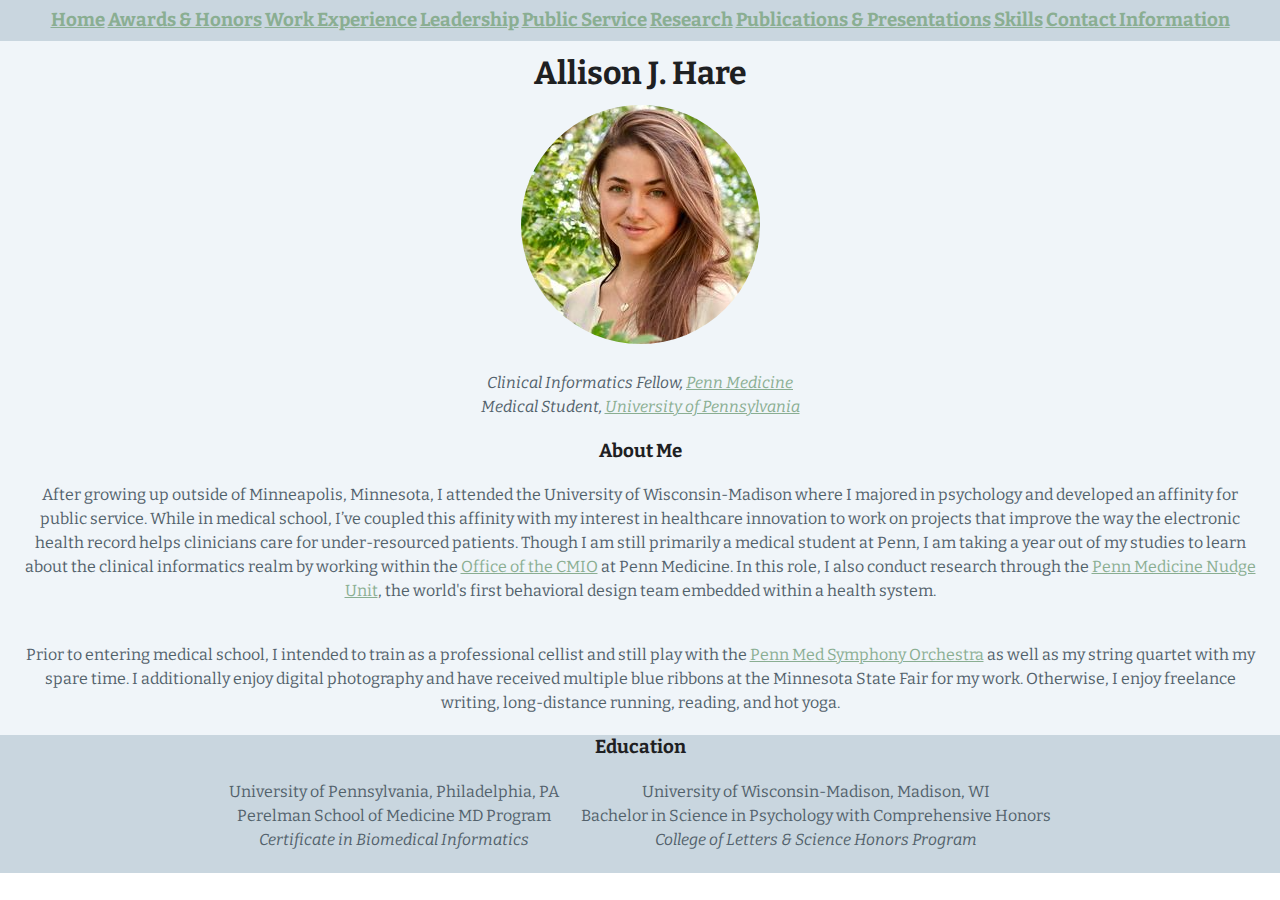
<file: index.html>
<!DOCTYPE html>
<html lang="en" dir="ltr">

<head>
  <meta charset="utf-8">
  <title>Allison's Personal Site</title>
  <link rel="stylesheet" href="css/styles.css">
  <link rel="preconnect" href="https://fonts.gstatic.com">
  <link href="https://fonts.googleapis.com/css2?family=Bitter:wght@300&display=swap" rel="stylesheet">
</head>

<body>
  <ul id="menu">
    <li>
      <h3><a href="index.html">Home</a></h3>
    </li>
    <li>
      <h3><a href="awards.html">Awards & Honors</a></h3>
    </li>
    <li>
      <h3><a href="work.html">Work Experience</a></h3>
    </li>
    <li>
      <h3><a href="leadership.html">Leadership</a></h3>
    </li>
    <li>
      <h3><a href="publicservice.html">Public Service</a></h3>
    </li>
    <li>
      <h3><a href="research.html">Research</a></h3>
    </li>
    <li>
      <h3><a href="publications.html">Publications & Presentations</a></h3>
    </li>
    <li>
      <h3><a href="skills.html">Skills</a></h3>
    </li>
    <li>
      <h3><a  href="contact.html">Contact Information</a></h3>
    </li>
  </ul>
  <div class="top">
    <h1>Allison J. Hare</h1>
    <img src="allison.png" alt="allison profile picture">
    <p><em>Clinical Informatics Fellow, <a href="https://pennmedicine.org">Penn Medicine</a><br>
        Medical Student, <a href="https://www.med.upenn.edu">University of Pennsylvania</a></em></p>
    <h3>About Me</h3>
    <p>After growing up outside of Minneapolis, Minnesota, I attended the University of Wisconsin-Madison where I majored in psychology and developed an affinity for public service. While in medical school, I’ve coupled this affinity with my
      interest in healthcare innovation to work on projects that improve the way the electronic health record helps clinicians care for under-resourced patients. Though I am still primarily a medical student at Penn, I am taking a year out of
      my studies to
      learn about the clinical informatics realm by working within the <a href="https://www.pennmedicine.org/clinical-informatics">Office of the CMIO</a> at Penn Medicine. In this role, I also conduct research through the
      <a href="https://www.nudgeunit.upenn.edu">Penn Medicine Nudge Unit</a>, the world's first behavioral design team embedded within a health system.
    </p>
    <p>Prior to entering medical school, I intended to train as a professional cellist and still play with the <a href="https://pennmedsymphony.com">Penn Med Symphony Orchestra</a> as well as my string quartet with my spare time. I additionally
      enjoy digital photography and have received multiple blue ribbons at the Minnesota State Fair for my work. Otherwise, I enjoy freelance writing, long-distance running, reading, and hot yoga.</p>
  </div>
  <div class="middle">
    <h3>Education</h3>
    <table cellspacing="20">
      <tr>
        <td>University of Pennsylvania, Philadelphia, PA <br>Perelman School of Medicine MD Program <br><em>Certificate in Biomedical Informatics</em></td>
        <td>University of Wisconsin-Madison, Madison, WI <br>Bachelor in Science in Psychology with Comprehensive Honors <br> <em>College of Letters & Science Honors Program</em></td>
      </tr>
    </table>
  </div>
</body>

</html>
</file>
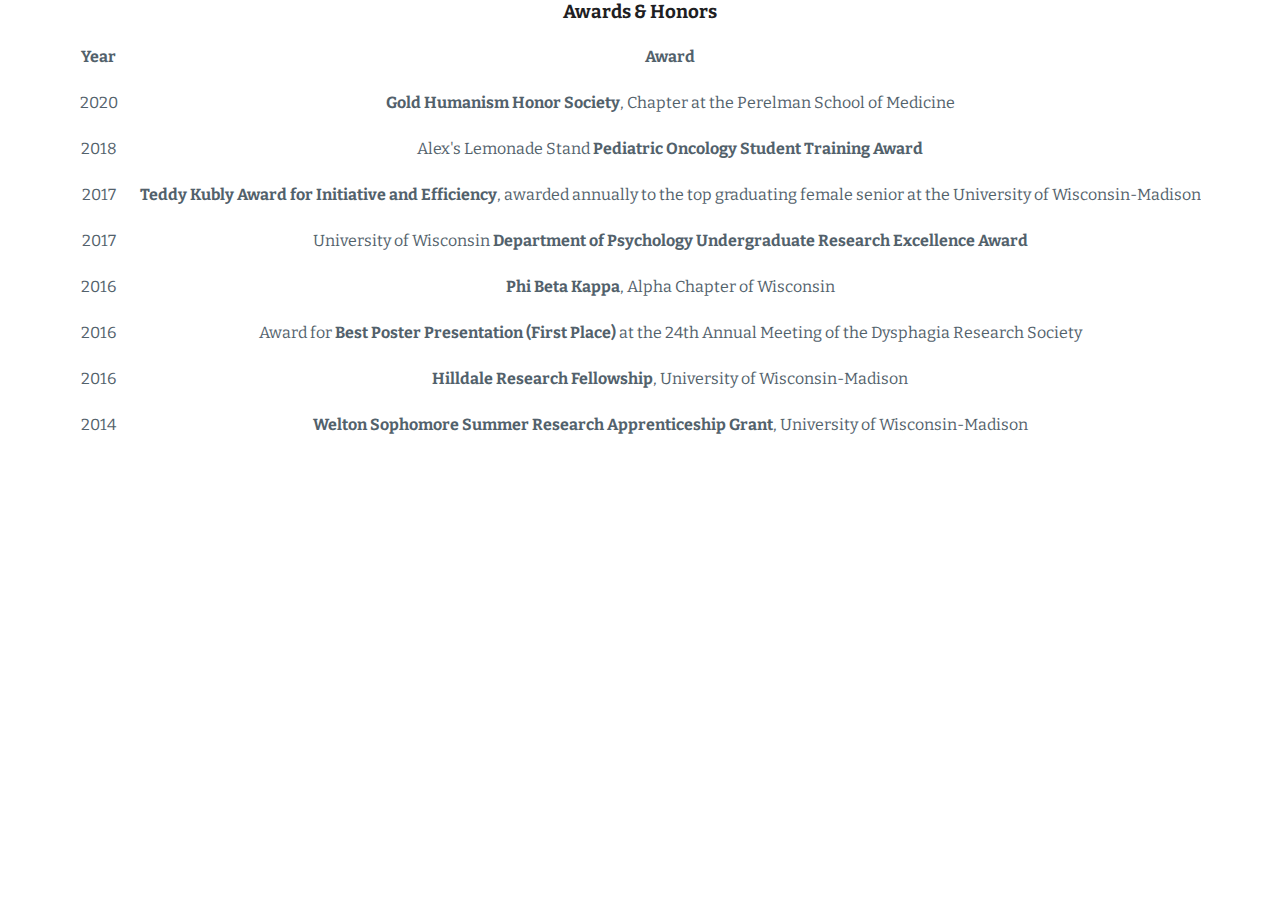
<file: awards.html>
<!DOCTYPE html>
<html lang="en" dir="ltr">

<head>
  <meta charset="utf-8">
  <title>Awards & Honors</title>
  <link rel="stylesheet" href="css/styles.css">
  <link href="https://fonts.googleapis.com/css2?family=Bitter:wght@300&display=swap" rel="stylesheet">
</head>

<body>
  <h3>Awards & Honors</h3>
  <table cellspacing="20">
    <thead>
      <tr>
        <th>Year</th>
        <th>Award</th>
      </tr>
    </thead>
    <tbody>
      <tr>
        <td>2020</td>
        <td><strong>Gold Humanism Honor Society</strong>, Chapter at the Perelman School of Medicine</td>
      </tr>
      <tr>
        <td>2018</td>
        <td>Alex's Lemonade Stand <strong>Pediatric Oncology Student Training Award</strong></td>
      </tr>
      <tr>
        <td>2017</td>
        <td><strong>Teddy Kubly Award for Initiative and Efficiency</strong>, awarded annually to the top graduating female senior
          at the University of Wisconsin-Madison</td>
      </tr>
      <tr>
        <td>2017</td>
        <td>University of Wisconsin <strong>Department of Psychology Undergraduate Research Excellence Award</strong></td>
      </tr>
      <tr>
        <td>2016</td>
        <td><strong>Phi Beta Kappa</strong>, Alpha Chapter of Wisconsin</td>
      </tr>
      <tr>
        <td>2016</td>
        <td>Award for <strong>Best Poster Presentation (First Place)</strong> at the 24th Annual Meeting of the Dysphagia Research Society</td>
      </tr>
      <tr>
        <td>2016</td>
        <td><strong>Hilldale Research Fellowship</strong>, University of Wisconsin-Madison</td>
      </tr>
      <tr>
        <td>2014</td>
        <td><strong>Welton Sophomore Summer Research Apprenticeship Grant</strong>, University of Wisconsin-Madison</td>
      </tr>
    </tbody>
  </table>
</body>

</html>
</file>
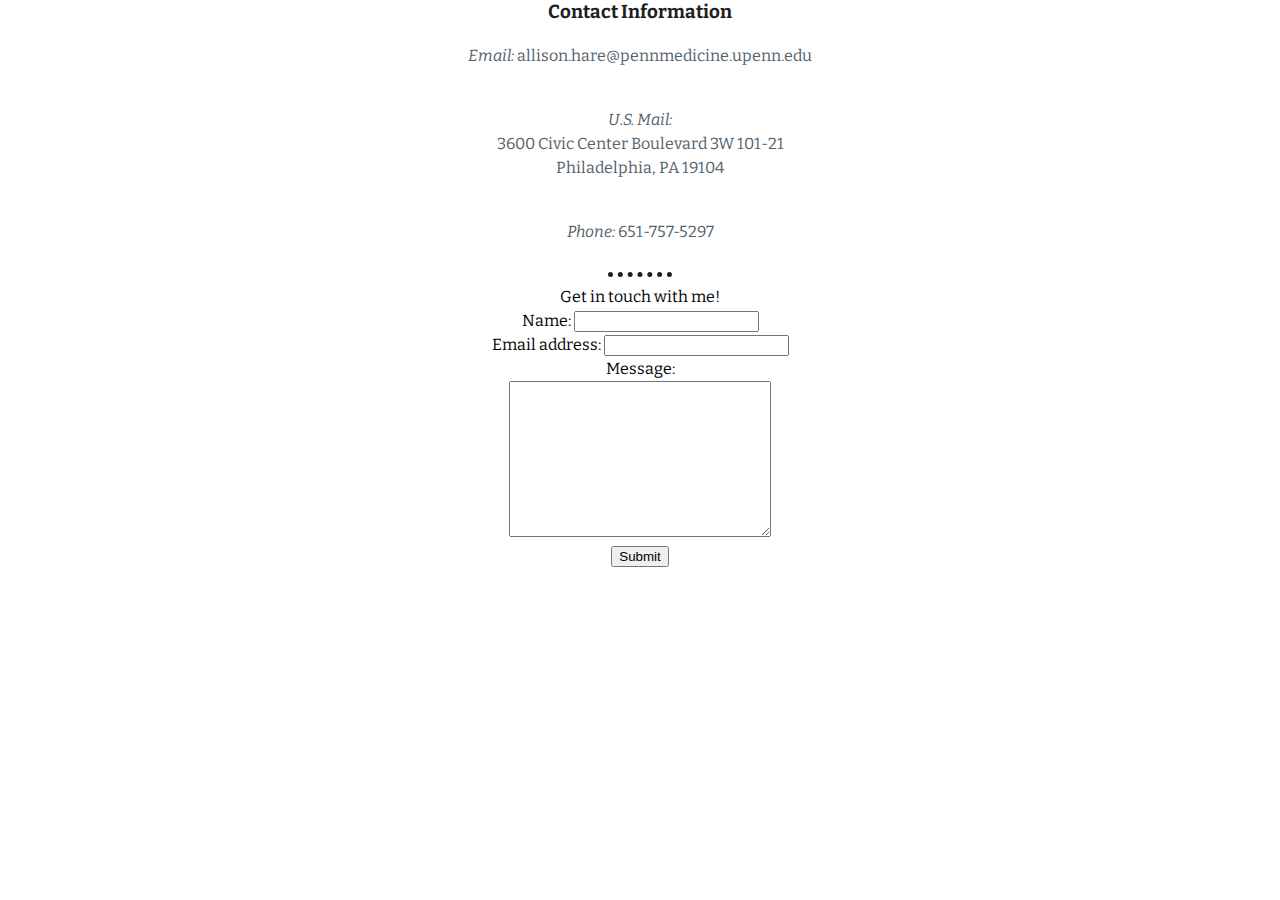
<file: contact.html>
<!DOCTYPE html>
<html lang="en" dir="ltr">

<head>
  <meta charset="utf-8">
  <title>Contact Me</title>
  <link rel="stylesheet" href="css/styles.css">
  <link href="https://fonts.googleapis.com/css2?family=Bitter:wght@300&display=swap" rel="stylesheet">
</head>

<body>
  <h3>Contact Information</h3>
  <p><em>Email:</em> allison.hare@pennmedicine.upenn.edu</p>
  <p><em>U.S. Mail:</em><br>3600 Civic Center Boulevard 3W 101-21<br>Philadelphia, PA 19104</p>
  <p><em>Phone:</em> 651-757-5297</p>
  <hr>
  Get in touch with me!
  <form action="mailto:allison.hare@gmail.com" method="post" enctype="text/plain">
    <label>Name:</label>
    <input type="text" name="yourName" value=""><br>
    <label>Email address:</label>
    <input type="email" name="yourEmail" value=""><br>
    <label>Message:</label><br>
    <textarea name="yourMessage" id="" cols="30" rows="10"></textarea><br>
    <input type="submit" name="" value="Submit">
  </form>
</body>

</html>
</file>
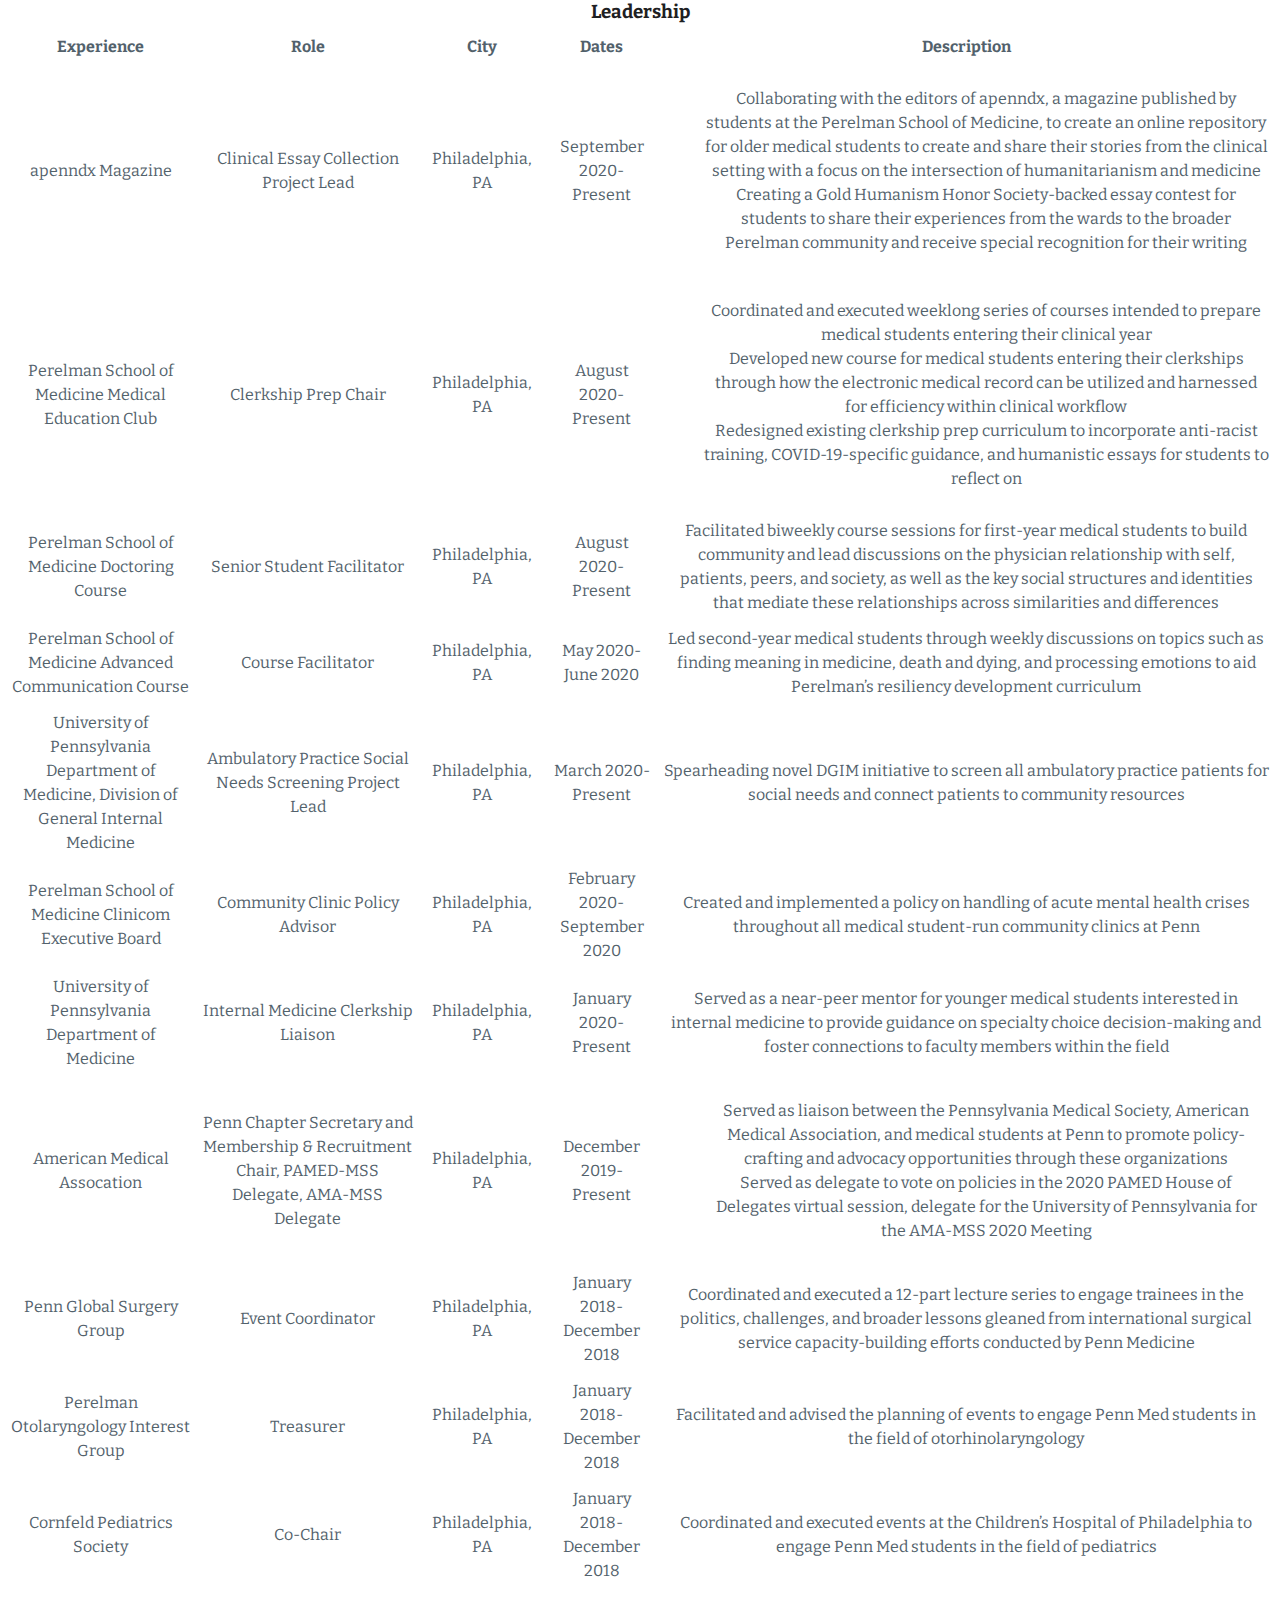
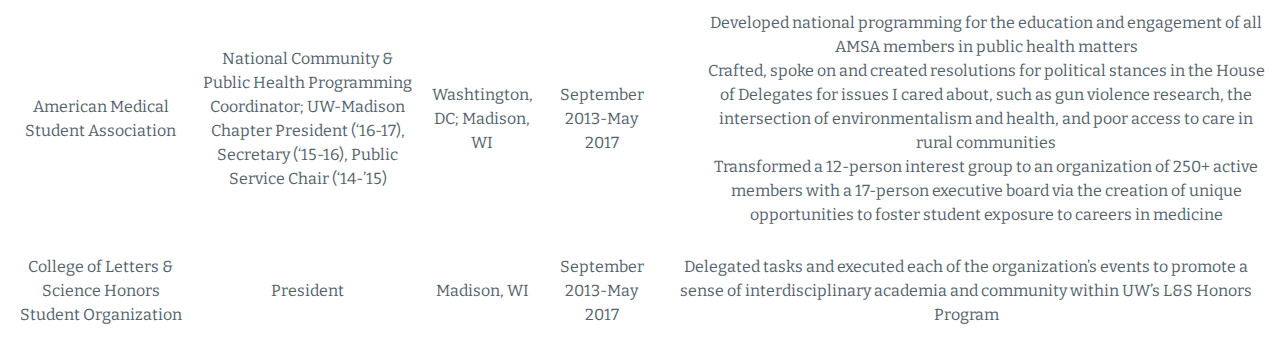
<file: leadership.html>
<!DOCTYPE html>
<html lang="en" dir="ltr">

<head>
  <meta charset="utf-8">
  <title>Leadership</title>
  <link rel="stylesheet" href="css/styles.css">
  <link href="https://fonts.googleapis.com/css2?family=Bitter:wght@300&display=swap" rel="stylesheet">
</head>

<body>
  <h3>Leadership</h3>
  <table cellspacing="10">
    <thead>
      <th>Experience</th>
      <th>Role</th>
      <th>City</th>
      <th>Dates</th>
      <th>Description</th>
    </thead>
    <tbody>
      <tr>
        <td>apenndx Magazine</td>
        <td>Clinical Essay Collection Project Lead</td>
        <td>Philadelphia, PA</td>
        <td>September 2020-Present</td>
        <td>
          <ul>
            <li>Collaborating with the editors of apenndx, a magazine published by students at the Perelman School of Medicine, to create an online repository for older medical students to create and share their stories from the clinical setting with
              a focus on the intersection of humanitarianism and medicine</li>
            <li>Creating a Gold Humanism Honor Society-backed essay contest for students to share their experiences from the wards to the broader Perelman community and receive special recognition for their writing</li>
          </ul>
        </td>
      </tr>
      <tr>
        <td>Perelman School of Medicine Medical Education Club</td>
        <td>Clerkship Prep Chair</td>
        <td>Philadelphia, PA</td>
        <td>August 2020-Present</td>
        <td>
          <ul>
            <li>Coordinated and executed weeklong series of courses intended to prepare medical students entering their clinical year</li>
            <li>Developed new course for medical students entering their clerkships through how the electronic medical record can be utilized and harnessed for efficiency within clinical workflow</li>
            <li>Redesigned existing clerkship prep curriculum to incorporate anti-racist training, COVID-19-specific guidance, and humanistic essays for students to reflect on</li>
          </ul>
        </td>
      </tr>
      <tr>
        <td>Perelman School of Medicine Doctoring Course</td>
        <td>Senior Student Facilitator</td>
        <td>Philadelphia, PA</td>
        <td>August 2020-Present</td>
        <td>Facilitated biweekly course sessions for first-year medical students to build community and lead discussions on the physician relationship with self, patients, peers, and society, as well as the key social structures and identities that
          mediate these relationships across similarities and differences</td>
      </tr>
      <tr>
        <td>Perelman School of Medicine Advanced Communication Course</td>
        <td>Course Facilitator</td>
        <td>Philadelphia, PA</td>
        <td>May 2020-June 2020</td>
        <td>Led second-year medical students through weekly discussions on topics such as finding meaning in medicine, death and dying, and processing emotions to aid Perelman’s resiliency development curriculum</td>
      </tr>
      <tr>
        <td>University of Pennsylvania Department of Medicine, Division of General Internal Medicine</td>
        <td>Ambulatory Practice Social Needs Screening Project Lead</td>
        <td>Philadelphia, PA</td>
        <td>March 2020-Present</td>
        <td>Spearheading novel DGIM initiative to screen all ambulatory practice patients for social needs and connect patients to community resources</td>
      </tr>
      <tr>
        <td>Perelman School of Medicine Clinicom Executive Board</td>
        <td>Community Clinic Policy Advisor</td>
        <td>Philadelphia, PA</td>
        <td>February 2020-September 2020</td>
        <td>Created and implemented a policy on handling of acute mental health crises throughout all medical student-run community clinics at Penn</td>
      </tr>
      <tr>
        <td>University of Pennsylvania Department of Medicine</td>
        <td>Internal Medicine Clerkship Liaison</td>
        <td>Philadelphia, PA</td>
        <td>January 2020-Present</td>
        <td>Served as a near-peer mentor for younger medical students interested in internal medicine to provide guidance on specialty choice decision-making and foster connections to faculty members within the field</td>
      </tr>
      <tr>
        <td>American Medical Assocation</td>
        <td>Penn Chapter Secretary and Membership & Recruitment Chair, PAMED-MSS Delegate, AMA-MSS Delegate</td>
        <td>Philadelphia, PA</td>
        <td>December 2019-Present</td>
        <td>
          <ul>
            <li>Served as liaison between the Pennsylvania Medical Society, American Medical Association, and medical students at Penn to promote policy-crafting and advocacy opportunities through these organizations</li>
            <li>Served as delegate to vote on policies in the 2020 PAMED House of Delegates virtual session, delegate for the University of Pennsylvania for the AMA-MSS 2020 Meeting</li>
          </ul>
        </td>
      </tr>
      <tr>
        <td>Penn Global Surgery Group</td>
        <td>Event Coordinator</td>
        <td>Philadelphia, PA</td>
        <td>January 2018-December 2018</td>
        <td>Coordinated and executed a 12-part lecture series to engage trainees in the politics, challenges, and broader lessons gleaned from international surgical service capacity-building efforts conducted by Penn Medicine</td>
      </tr>
      <tr>
        <td>Perelman Otolaryngology Interest Group</td>
        <td>Treasurer</td>
        <td>Philadelphia, PA</td>
        <td>January 2018-December 2018</td>
        <td>Facilitated and advised the planning of events to engage Penn Med students in the field of otorhinolaryngology</td>
      </tr>
      <tr>
        <td>Cornfeld Pediatrics Society</td>
        <td>Co-Chair</td>
        <td>Philadelphia, PA</td>
        <td>January 2018-December 2018</td>
        <td>Coordinated and executed events at the Children’s Hospital of Philadelphia to engage Penn Med students in the field of pediatrics </td>
      </tr>
      <tr>
        <td>American Medical Student Association</td>
        <td>National Community & Public Health Programming Coordinator; UW-Madison Chapter President (‘16-17), Secretary (‘15-16), Public Service Chair (‘14-’15)</td>
        <td>Washtington, DC; Madison, WI</td>
        <td>September 2013-May 2017</td>
        <td>
          <ul>
            <li>Developed national programming for the education and engagement of all AMSA members in public health matters</li>
            <li>Crafted, spoke on and created resolutions for political stances in the House of Delegates for issues I cared about, such as gun violence research, the intersection of environmentalism and health, and poor access to care in rural
              communities</li>
            <li>Transformed a 12-person interest group to an organization of 250+ active members with a 17-person executive board via the creation of unique opportunities to foster student exposure to careers in medicine</li>
          </ul>
        </td>
      </tr>
      <tr>
        <td>College of Letters & Science Honors Student Organization</td>
        <td>President</td>
        <td>Madison, WI</td>
        <td>September 2013-May 2017</td>
        <td>Delegated tasks and executed each of the organization’s events to promote a sense of interdisciplinary academia and community within UW’s L&S Honors Program</td>
      </tr>
    </tbody>
  </table>
</body>

</html>
</file>
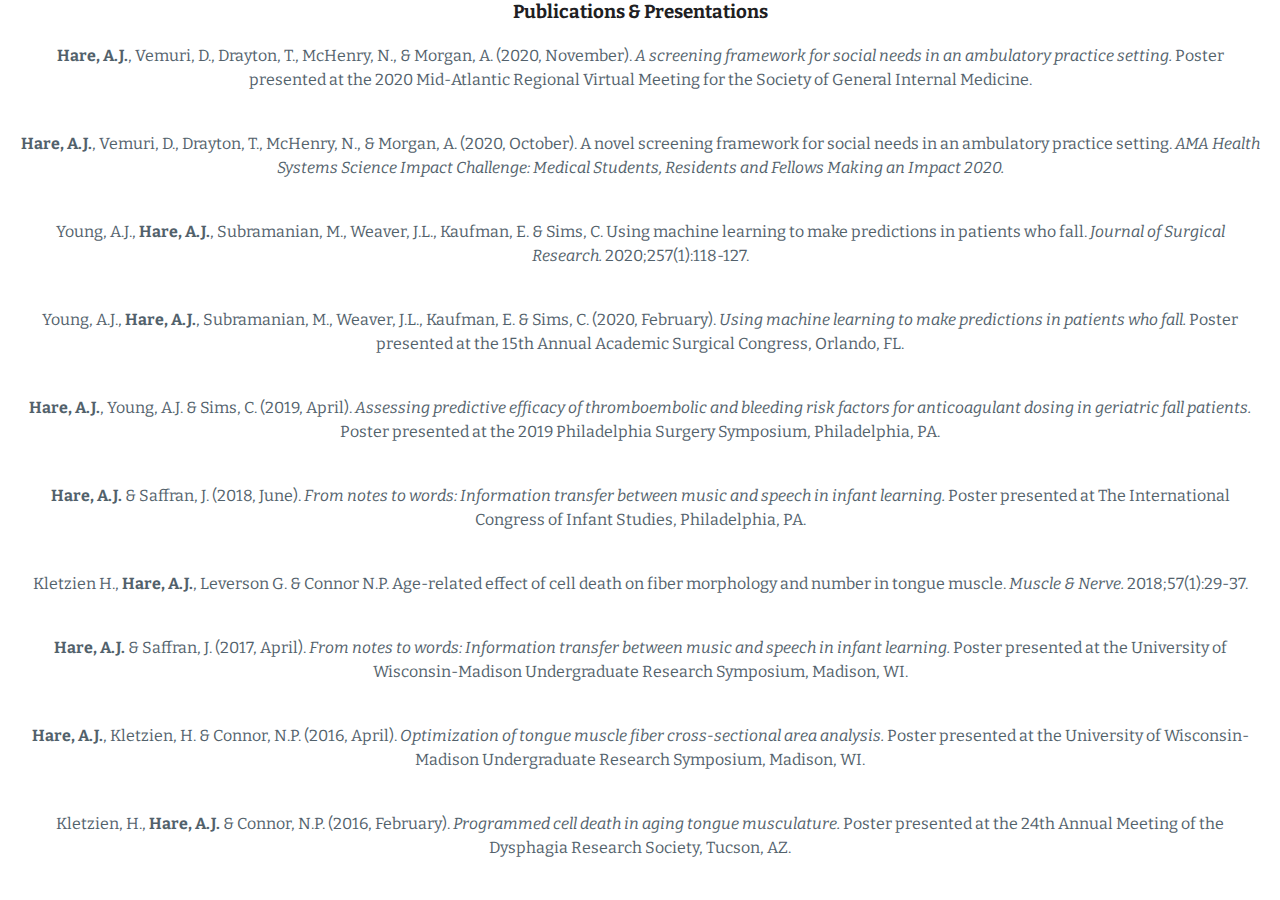
<file: publications.html>
<!DOCTYPE html>
<html lang="en" dir="ltr">

<head>
  <meta charset="utf-8">
  <title>Publications & Presentations</title>
  <link rel="stylesheet" href="css/styles.css">
  <link href="https://fonts.googleapis.com/css2?family=Bitter:wght@300&display=swap" rel="stylesheet">
</head>

<body>
  <h3>Publications & Presentations</h3>
  <p><strong>Hare, A.J.</strong>, Vemuri, D., Drayton, T., McHenry, N., & Morgan, A. (2020, November). <em>A screening framework for social
      needs in an ambulatory practice setting.</em> Poster presented at the 2020 Mid-Atlantic Regional Virtual Meeting for the Society of General Internal Medicine.
  <p>
    <strong>Hare, A.J.</strong>, Vemuri, D., Drayton, T., McHenry, N., & Morgan, A. (2020, October). A novel screening framework for
    social needs in an ambulatory practice setting. <em>AMA Health Systems Science Impact Challenge: Medical Students, Residents and Fellows Making an Impact 2020.</em>
  <p>Young, A.J., <strong>Hare, A.J.</strong>, Subramanian, M., Weaver, J.L., Kaufman, E. & Sims, C. Using machine learning to make
    predictions in patients who fall. <em>Journal of Surgical Research.</em> 2020;257(1):118-127.
  <p>Young, A.J., <strong>Hare, A.J.</strong>, Subramanian, M., Weaver, J.L., Kaufman, E. & Sims, C. (2020, February). <em>Using machine
      learning to make predictions in patients who fall.</em> Poster presented at the 15th Annual Academic Surgical Congress, Orlando, FL.
  <p><strong>Hare, A.J.</strong>, Young, A.J. & Sims, C. (2019, April). <em>Assessing predictive efficacy of thromboembolic and bleeding risk factors for
      anticoagulant dosing in geriatric fall patients.</em> Poster presented at the 2019 Philadelphia Surgery Symposium, Philadelphia, PA.
  <p><strong>Hare, A.J.</strong> & Saffran, J. (2018, June). <em>From notes to words: Information transfer between music and speech in infant learning.</em>
    Poster presented at The International Congress of Infant Studies, Philadelphia, PA.
  <p>Kletzien H., <strong>Hare, A.J.</strong>, Leverson G. & Connor N.P. Age-related effect of cell death on fiber morphology and
    number in tongue muscle. <em>Muscle & Nerve.</em> 2018;57(1):29-37.
  <p><strong>Hare, A.J.</strong> & Saffran, J. (2017, April). <em>From notes to words: Information transfer between music and speech in infant learning.</em>
    Poster presented at the University of Wisconsin-Madison Undergraduate Research Symposium, Madison, WI.
  <p><strong>Hare, A.J.</strong>, Kletzien, H. & Connor, N.P. (2016, April). <em>Optimization of tongue muscle fiber cross-sectional area analysis.</em>
    Poster presented at the University of Wisconsin-Madison Undergraduate Research Symposium, Madison, WI.
  <p>Kletzien, H., <strong>Hare, A.J.</strong> & Connor, N.P. (2016, February). <em>Programmed cell death in aging tongue musculature.</em> Poster
    presented at the 24th Annual Meeting of the Dysphagia Research Society, Tucson, AZ.
  </p>
</body>

</html>
</file>
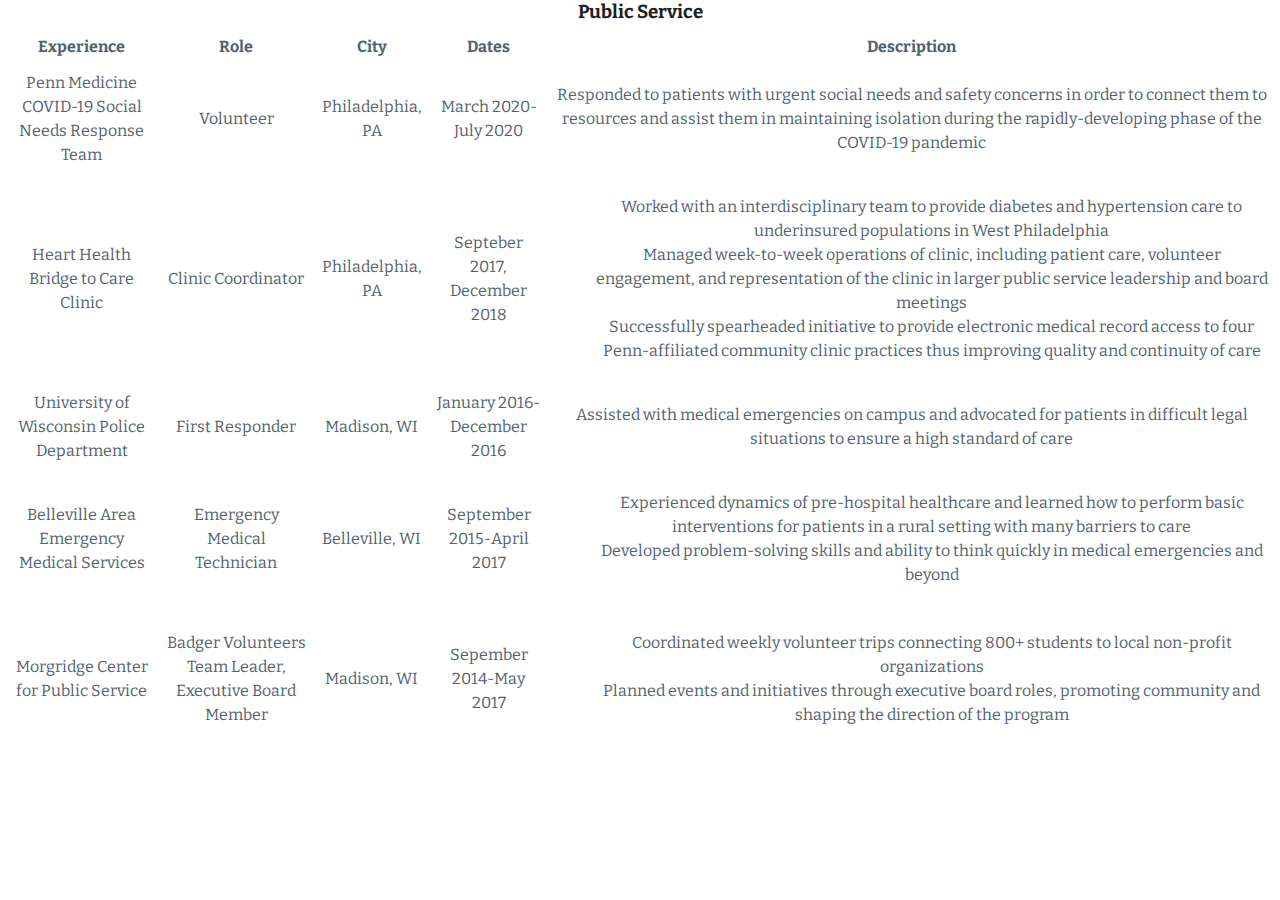
<file: publicservice.html>
<!DOCTYPE html>
<html lang="en" dir="ltr">

<head>
  <meta charset="utf-8">
  <title>Public Service</title>
  <link rel="stylesheet" href="css/styles.css">
  <link href="https://fonts.googleapis.com/css2?family=Bitter:wght@300&display=swap" rel="stylesheet">
</head>

<body>
  <h3>Public Service</h3>
  <table cellspacing="10">
    <thead>
      <th>Experience</th>
      <th>Role</th>
      <th>City</th>
      <th>Dates</th>
      <th>Description</th>
    </thead>
    <tbody>
      <tr>
        <td>Penn Medicine COVID-19 Social Needs Response Team</td>
        <td>Volunteer</td>
        <td>Philadelphia, PA</td>
        <td>March 2020-July 2020</td>
        <td>Responded to patients with urgent social needs and safety concerns in order to connect them to resources and assist them in maintaining isolation during the rapidly-developing phase of the COVID-19 pandemic</td>
      </tr>
      <tr>
        <td>Heart Health Bridge to Care Clinic</td>
        <td>Clinic Coordinator</td>
        <td>Philadelphia, PA</td>
        <td>Septeber 2017, December 2018</td>
        <td>
          <ul>
            <li>Worked with an interdisciplinary team to provide diabetes and hypertension care to underinsured populations in West Philadelphia</li>
            <li>Managed week-to-week operations of clinic, including patient care, volunteer engagement, and representation of the clinic in larger public service leadership and board meetings</li>
            <li>Successfully spearheaded initiative to provide electronic medical record access to four Penn-affiliated community clinic practices thus improving quality and continuity of care</li>
          </ul>
        </td>
      </tr>
      <tr>
        <td>University of Wisconsin Police Department</td>
        <td>First Responder</td>
        <td>Madison, WI</td>
        <td>January 2016-December 2016</td>
        <td>Assisted with medical emergencies on campus and advocated for patients in difficult legal situations to ensure a high standard of care</td>
      </tr>
      <tr>
        <td>Belleville Area Emergency Medical Services</td>
        <td>Emergency Medical Technician</td>
        <td>Belleville, WI</td>
        <td>September 2015-April 2017</td>
        <td>
          <ul>
            <li>Experienced dynamics of pre-hospital healthcare and learned how to perform basic interventions for patients in a rural setting with many barriers to care</li>
            <li>Developed problem-solving skills and ability to think quickly in medical emergencies and beyond</li>
          </ul>
        </td>
      </tr>
      <tr>
        <td>Morgridge Center for Public Service</td>
        <td>Badger Volunteers Team Leader, Executive Board Member</td>
        <td>Madison, WI</td>
        <td>Sepember 2014-May 2017</td>
        <td>
          <ul>
            <li>Coordinated weekly volunteer trips connecting 800+ students to local non-profit organizations</li>
            <li>Planned events and initiatives through executive board roles, promoting community and shaping the direction of the program</li>
          </ul>
        </td>
      </tr>
    </tbody>
</body>

</html>
</file>
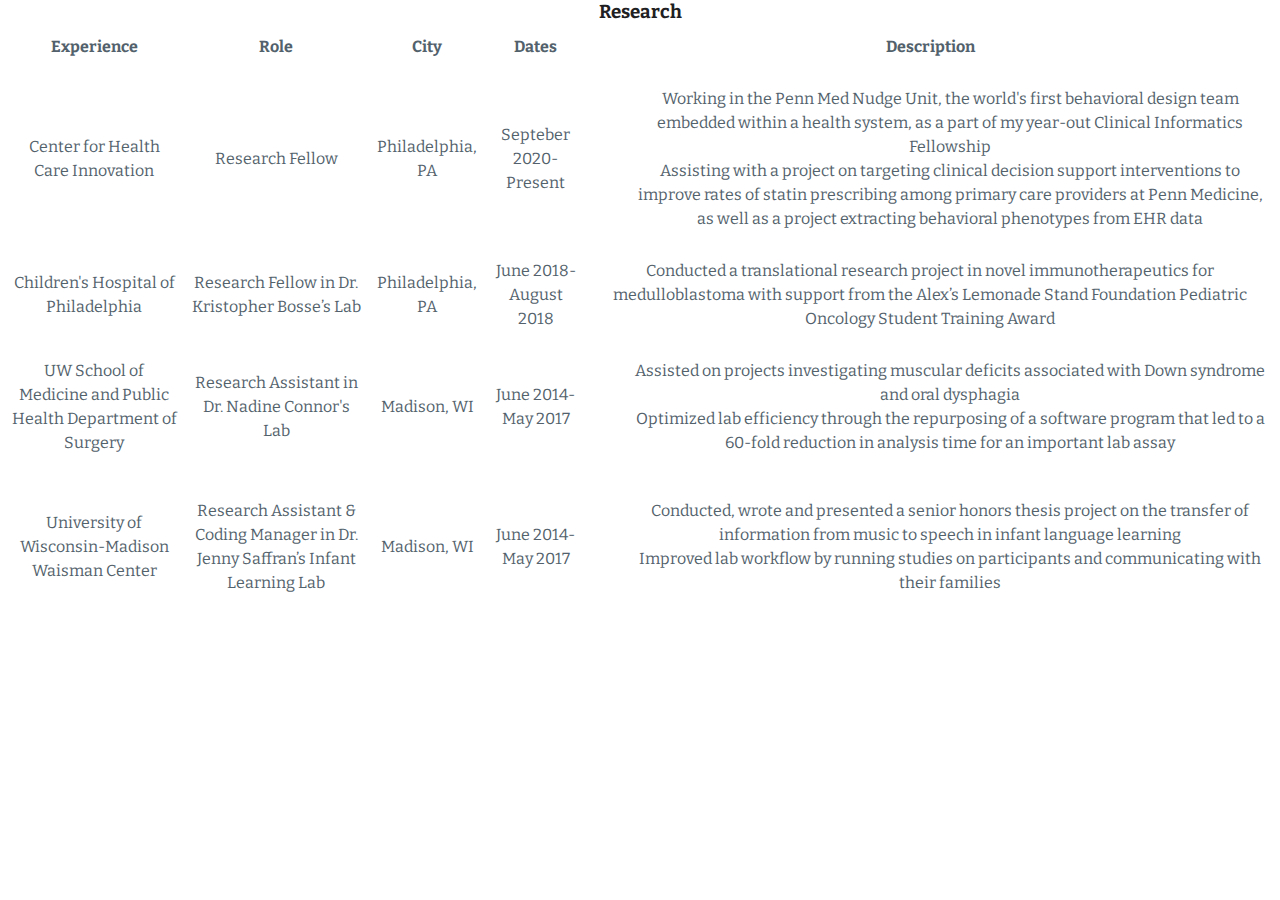
<file: research.html>
<!DOCTYPE html>
<html lang="en" dir="ltr">

<head>
  <meta charset="utf-8">
  <title>Research</title>
  <link rel="stylesheet" href="css/styles.css">
  <link href="https://fonts.googleapis.com/css2?family=Bitter:wght@300&display=swap" rel="stylesheet">
</head>

<body>
  <h3>Research</h3>
  <table cellspacing="10">
    <thead>
      <th>Experience</th>
      <th>Role</th>
      <th>City</th>
      <th>Dates</th>
      <th>Description</th>
    </thead>
    <tbody>
      <tr>
        <td>Center for Health Care Innovation</td>
        <td>Research Fellow</td>
        <td>Philadelphia, PA</td>
        <td>Septeber 2020-Present</td>
        <td>
          <ul>
            <li>Working in the Penn Med Nudge Unit, the world's first behavioral design team embedded within a health system, as a part of my year-out Clinical Informatics Fellowship</li>
            <li>Assisting with a project on targeting clinical decision support interventions to improve rates of statin prescribing among primary care providers at Penn Medicine, as well as a project extracting behavioral phenotypes from EHR data
            </li>
          </ul>
        </td>
      </tr>
      <tr>
        <td>Children's Hospital of Philadelphia</td>
        <td>Research Fellow in Dr. Kristopher Bosse’s Lab</td>
        <td>Philadelphia, PA</td>
        <td>June 2018-August 2018</td>
        <td>Conducted a translational research project in novel immunotherapeutics for medulloblastoma with support from the Alex’s Lemonade Stand Foundation Pediatric Oncology Student Training Award </td>
      </tr>
      <tr>
        <td>UW School of Medicine and Public Health Department of Surgery</td>
        <td>Research Assistant in Dr. Nadine Connor's Lab</td>
        <td>Madison, WI</td>
        <td>June 2014-May 2017</td>
        <td>
          <ul>
            <li>Assisted on projects investigating muscular deficits associated with Down syndrome and oral dysphagia</li>
            <li>Optimized lab efficiency through the repurposing of a software program that led to a 60-fold reduction in analysis time for an important lab assay</li>
          </ul>
        </td>
      </tr>
      <tr>
        <td>University of Wisconsin-Madison Waisman Center</td>
        <td>Research Assistant & Coding Manager in Dr. Jenny Saffran’s Infant Learning Lab</td>
        <td>Madison, WI</td>
        <td>June 2014-May 2017</td>
        <td>
          <ul>
            <li>Conducted, wrote and presented a senior honors thesis project on the transfer of information from music to speech in infant language learning</li>
            <li>Improved lab workflow by running studies on participants and communicating with their families</li>
          </ul>
        </td>
      </tr>
    </tbody>
</body>

</html>
</file>
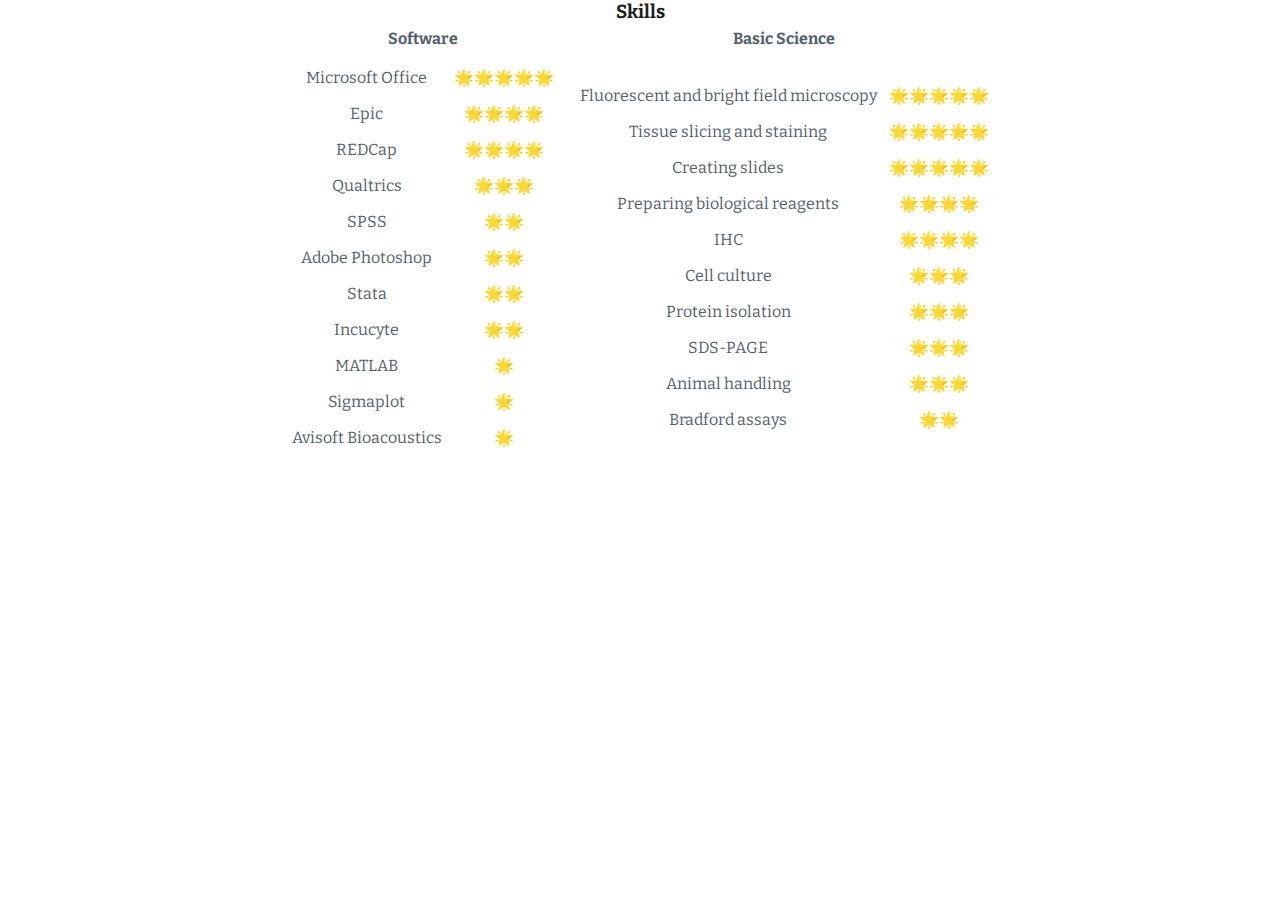
<file: skills.html>
<!DOCTYPE html>
<html lang="en" dir="ltr">

<head>
  <meta charset="utf-8">
  <title>Skills</title>
  <link rel="stylesheet" href="css/styles.css">
  <link href="https://fonts.googleapis.com/css2?family=Bitter:wght@300&display=swap" rel="stylesheet">
</head>

<body>
  <h3>Skills</h3>
  <table>
    <the>
      <tr>
        <th>Software</th>
        <th>Basic Science</th>
      </tr>
    </the>
    <td>
      <table cellspacing="10">
        <tr>
          <td>Microsoft Office</td>
          <td>🌟🌟🌟🌟🌟</td>
        </tr>
        <tr>
          <td>Epic</td>
          <td>🌟🌟🌟🌟</td>
        </tr>
        <tr>
          <td>REDCap</td>
          <td>🌟🌟🌟🌟</td>
        </tr>
        <tr>
          <td>Qualtrics</td>
          <td>🌟🌟🌟</td>
        </tr>
        <tr>
          <td>SPSS</td>
          <td>🌟🌟</td>
        </tr>
        <tr>
          <td>Adobe Photoshop</td>
          <td>🌟🌟</td>
        </tr>
        <tr>
          <td>Stata</td>
          <td>🌟🌟</td>
        </tr>
        <tr>
          <td>Incucyte</td>
          <td>🌟🌟</td>
        </tr>
        <tr>
          <td>MATLAB</td>
          <td>🌟</td>
        </tr>
        <tr>
          <td>Sigmaplot</td>
          <td>🌟</td>
        </tr>
        <tr>
          <td>Avisoft Bioacoustics</td>
          <td>🌟</td>
        </tr>
      </table>
    </td>
    <td>
      <table cellspacing="10">
        <tr>
          <td>Fluorescent and bright field microscopy</td>
          <td>🌟🌟🌟🌟🌟</td>
        </tr>
        <tr>
          <td>Tissue slicing and staining</td>
          <td>🌟🌟🌟🌟🌟</td>
        </tr>
        <tr>
          <td>Creating slides</td>
          <td>🌟🌟🌟🌟🌟</td>
        </tr>
        <tr>
          <td>Preparing biological reagents</td>
          <td>🌟🌟🌟🌟</td>
        </tr>
        <tr>
          <td>IHC</td>
          <td>🌟🌟🌟🌟</td>
        </tr>
        <tr>
          <td>Cell culture</td>
          <td>🌟🌟🌟</td>
        </tr>
        <tr>
          <td>Protein isolation</td>
          <td>🌟🌟🌟</td>
        </tr>
        <tr>
          <td>SDS-PAGE</td>
          <td>🌟🌟🌟</td>
        </tr>
        <tr>
          <td>Animal handling</td>
          <td>🌟🌟🌟</td>
        </tr>
        <tr>
          <td>Bradford assays</td>
          <td>🌟🌟</td>
        </tr>
      </table>
    </td>
  </table>
</body>

</html>
</file>
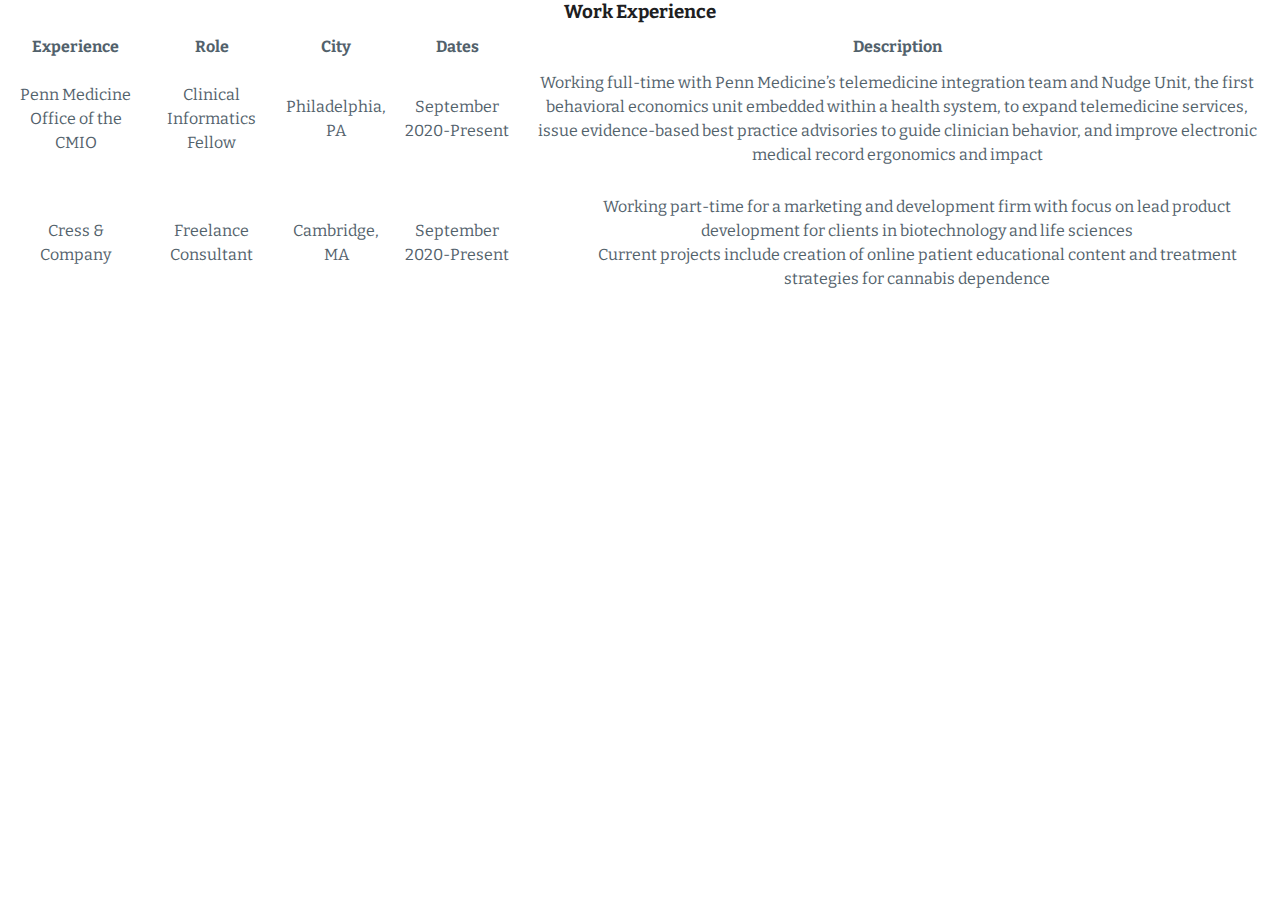
<file: work.html>
<!DOCTYPE html>
<html lang="en" dir="ltr">

<head>
  <meta charset="utf-8">
  <title>Work Experience</title>
  <link rel="stylesheet" href="css/styles.css">
  <link href="https://fonts.googleapis.com/css2?family=Bitter:wght@300&display=swap" rel="stylesheet">
</head>

<body>
  <h3>Work Experience</h3>
  <table cellspacing="10">
    <thead>
      <th>Experience</th>
      <th>Role</th>
      <th>City</th>
      <th>Dates</th>
      <th>Description</th>
    </thead>
    <tbody>
      <tr>
        <td>Penn Medicine Office of the CMIO</td>
        <td>Clinical Informatics Fellow</td>
        <td>Philadelphia, PA</td>
        <td>September 2020-Present</td>
        <td>Working full-time with Penn Medicine’s telemedicine integration team and Nudge Unit, the first behavioral economics unit embedded within a health system, to expand telemedicine services, issue evidence-based best practice advisories to
          guide clinician behavior, and improve electronic medical record ergonomics and impact
        </td>
      </tr>
      <tr>
        <td>Cress & Company</td>
        <td>Freelance Consultant</td>
        <td>Cambridge, MA</td>
        <td>September 2020-Present</td>
        <td><ul>
          <li>Working part-time for a marketing and development firm with focus on lead product development for clients in biotechnology and life sciences</li>
          <li>Current projects include creation of online patient educational content and treatment strategies for cannabis dependence</li>
        </ul></td>
      </tr>
    </tbody>
  </table>
</body>

</html>
</file>
<file: css/styles.css>
body {
  line-height: 24px;
  font-family: 'Bitter', serif;
  margin: auto;
  text-align: center;
}

hr {
  border-style: none;
  border-top-style: dotted;
  border-color: #1e2022;
  border-width: 5px;
  width: 5%
}

h1 {
  color: #1e2022;
  padding: 20px;
  margin: 0;
}

h3 {
  color: #1e2022;
  margin: 0;
}

a {
  color: #8aae92;
}

a:hover {
  color: #c4e3cb;
}

p {
  color:#52616b;
  padding: 20px;
  margin: 0;
}

table {
  color:#52616b;
  margin: auto
}

div {
height: auto;
position: relative;
}

.top {
  background-color: #f0f5f9;
}

.middle {
background-color:#c9d6df;
}

li {
  display: inline-block;
}

#menu {
  background-color: #c9d6df;
  margin: 0;
  padding: 8px;
}
</file>
